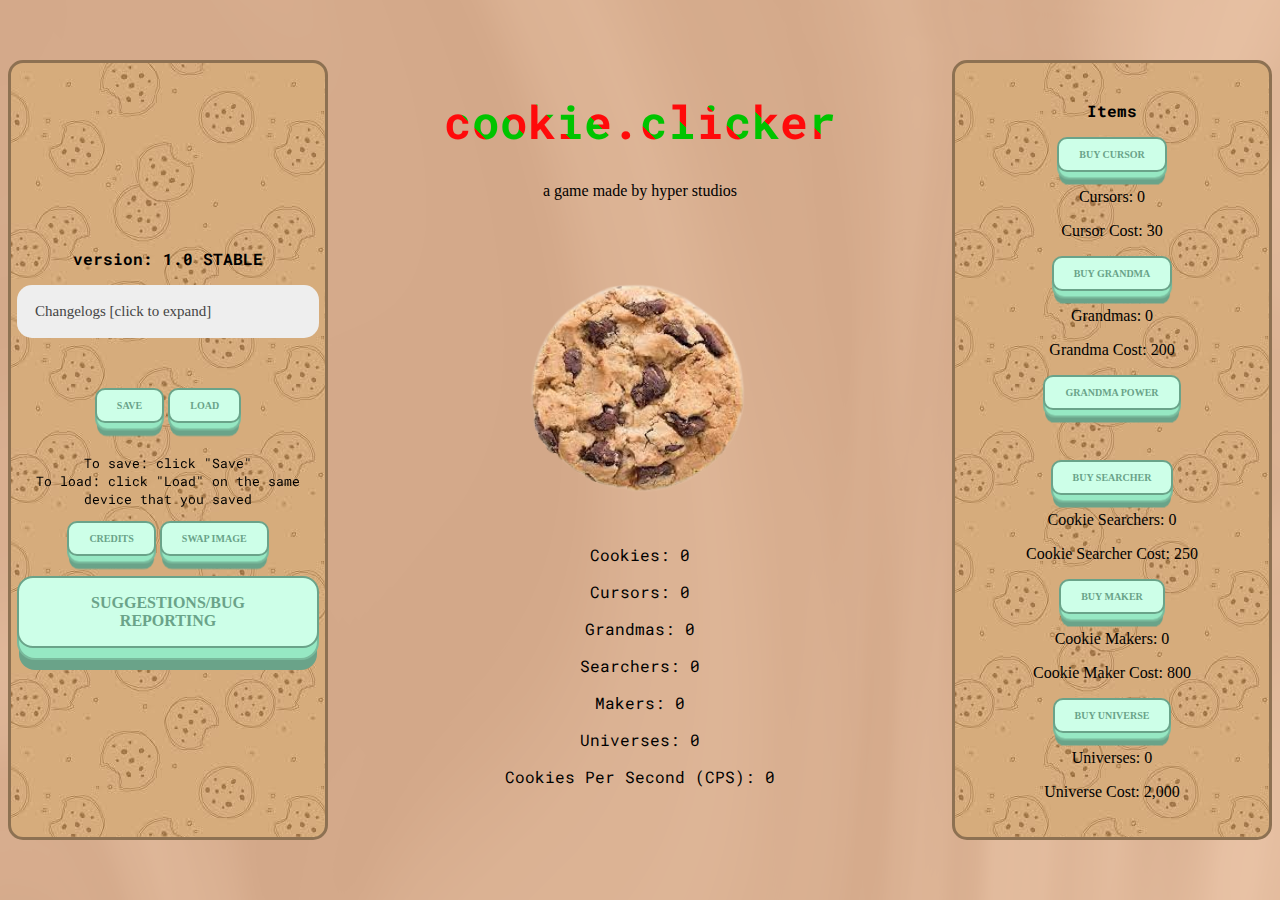
<file: index.html>
<!DOCTYPE html>
<html>

<head>
  <meta charset="UTF-8">
  <meta name="viewport" content="width=device-width">
  <title>cookie.clicker</title>
  <link rel="stylesheet" type="text/css" href="style.css"> <!-- Link to the style.css file -->
  <link rel=icon href="Assets/cookie.png"> <!-- Link to the cookie.png file for the favicon -->
</head>

<body>
  <div class="sidebar-right">
    <p class="cooltext-bold">Items</p>

    <!-- Cursors -->
    <div class="tooltip">
      <fancybutton class="tiny-button" onclick="buyCursor()">Buy Cursor</fancybutton>
      <span class="tooltiptext">Cursor: Produces 2 CPS</span>
    </div>
    <p>Cursors: <span id="cursors">0</span></p>
    <p>Cursor Cost: <span id="cursorCost">30</span></p>

    <!-- Grandmas -->
    <fancybutton class="tiny-button" onclick="buyGrandma()">Buy Grandma</fancybutton>
    <p>Grandmas: <spn id="grandmas">0</span> </p>
    <p>Grandma Cost: <span id="grandmaCost">200</span></p>
    <div class="tooltip">
      <fancybutton class="tiny-button" onclick="grandmaPower()">Grandma Power</fancybutton>
      <span class="tooltiptext">Grandma Power: Each Grandma produces 4 Cookies per click of this button</span>
    </div>
    <p><br /></p>

    <!-- Cookie Searchers -->
    <div class="tooltip">
      <fancybutton class="tiny-button" onclick="buySearcher()">Buy Searcher</fancybutton>
      <span class="tooltiptext">Searcher: Produces 4 CPS</span>
    </div>
    <p>Cookie Searchers: <span id="searchers">0</span></p>
    <p>Cookie Searcher Cost: <span id="searcherCost">250</span></p>

    <!-- Cookie Makers -->
    <div class="tooltip">
      <fancybutton class="tiny-button" onclick="buyMaker()">Buy Maker</fancybutton>
      <span class="tooltiptext">Maker: Produces 16 CPS</span>
    </div>
    <p>Cookie Makers: <span id="makers">0</span></p>
    <p>Cookie Maker Cost: <span id="makerCost">800</span></p>

    <!-- Space Cookies -->
    <div class="tooltip">
      <fancybutton class="tiny-button" onclick="buyUniverse()">Buy Universe</fancybutton>
      <span class="tooltiptext">Universe: produces 30 CPS</span>
    </div>
    <p>Universes: <span id="universes">0</span></p>
    <p>Universe Cost: <span id="universeCost">2,000</span></p>

  </div>

  <div class="sidebar-left">
    <p class="cooltext-bold">version: 1.0 STABLE</p>
    <div>

      <button type="button" class="collapsible">Changelogs [click to expand]</button>
      <div class="content">
        <p class="cooltext-bold">changelogs:</p>
        <ul id="changelog">
          <li>vBeta1.0: Added "Click Me" button, cursors, and grandmas <br /></li>
          <li>vBeta1.1: Added "Grandma Power" button <br /></li>
          <li>vBeta1.2: Added Cookie image <br /></li>
          <li>vBeta1.3: Added cheats (psst: to activate, press a key in the top left of your keyboard!) <br /></li>
          <li>vBeta1.4: Added right sidebar and fixed some minor errors <br /></li>
          <li>vBeta1.5: Added changelogs and left sidebar <br /></li>
          <li>vBeta1.6: Fixed minor formatting bug, added Grandma and Cursor count under the Cookie count, and moved the
            "Run
            on
            Replit" button to show only on the <a href="credits.html">credits</a> page</li>
          <li>vBeta1.7: Moved cheat codes to the left sidebar and fixed formatting bugs</li>
          <li>vBeta1.8: Fixed minor formatting errors (they show up every time *sigh*), added new cheat codes, changed
            cursor/grandma cost algorithm (they stay cheaper for longer!!!)</li>
          <li>vBeta1.9: Enabled save and load functions</li>
          <li>vBeta1.10: Fixed formatting bugs, changed cost algorithms, synced all fields when triggering load()
            function,
            and added right-sidebar background</li>
          <li>vBeta1.11: Added searchers</li>
          <li>vBeta1.12: Added makers</li>
          <li>vBeta1.13: Added "swap image" function</li>
          <li>vBeta1.14: Changed background</li>
          <li>vBeta1.14 <strong>Holidays</strong>: Added snow effect and christmas lights</li>
          <li>vBeta1.15: Added changelogs dropdown</li>
          <li>vBeta1.16: Added fancy buttons on the left sidebar and organized the files</li>
          <li>vBeta1.17: Changed all buttons to be fancy, moved cheats to left sidebar, fixed sidebar height</li>
          <li>vBeta1.18: Made minor edits to the CSS (YAYAYAYAYA FANCY)</li>
          <li>vBeta1.19: Played around with some cookie images</li>
          <li>vBeta1.20: Changed the CSS property "user-select" to "none" to prevent accidental item highlighting</li>
          <li>vBeta1.21: ADDED SUGGESTIONS BUTTON!!!!!!!!!!!!</li>
          <li>vBeta1.22: Added Universes</li>
          <li>vBeta1.23: Game broke, time for damage recovery!!!</li>
          <li>vBeta1.24: Fixed the game! :)</li>
          <li>vBeta1.25: Added README, updated credits and connected to <a
              href="https://github.com/HyperSourceGithub/cookieclicker">GitHub</a></li>
          <li>vBeta1.26: Removed christmas lights</li>
          <li>vBeta1.27: Patched some stuff</li>
          <li><strong>v1.0: STABLE RELEASE!!!!!! cookie.clicker has now exited beta!</strong></li>
        </ul>
      </div>
    </div>
    <p><br /></p>
    <fancybutton class="tiny-button" onclick="save()">Save</fancybutton>
    <fancybutton class="tiny-button" onclick="load()">Load</fancybutton>
    <p class="tooltip"><br />To save: click "Save" <br />To load: click "Load" on the same device that you saved<br />
    </p>
    <fancybutton class="tiny-button"><a href="credits.html">Credits </a></fancybutton>
    <fancybutton class="tiny-button" onclick="swapImage()">Swap Image</fancybutton>
    <div class="spacer"></div>
    <fancybutton class="medium-button"><a href="https://forms.gle/8MYDNgLDQjr3VPsf8">Suggestions/Bug Reporting</a>
    </fancybutton>
    
    <div class="spacer"></div>
    
    <!-- Cheat Codes go HERE -->
    <div class="cheatCodes" id="cheatCodes" style="display: none;">
      <h2 class="cooltext">cheat.menu</h2>
      <p class="cooltext">enter "help" for the codes!</p>
      <p>refresh to hide.</p>
      <div id="cheatInput" class="cheatInput">
        <input type="text" placeholder="Enter cheat code" , id="cheatInputField">
        <fancybutton class="tiny-button" onclick="applyCheat()">Apply</fancybutton>
      </div>
    </div>
  </div>

  <div class="main">

    <h1 class="candycane">cookie.clicker</h1>
    <p>a game made by hyper studios</p>
    <img id="click" src="Assets/cookie.png" onclick="cookieClick()" alt="Cookie" class="illustration" style="object-fit: cover; height: 250px;">
    <div class="stats">
      <p>Cookies: <span id="cookies">0</span></p>
      <p>Cursors: <span id="cursor-display">0</span></p>
      <p>Grandmas: <span id="grandma-display">0</span> </p>
      <p>Searchers: <span id="searcher-display">0</span></p>
      <p>Makers: <span id="maker-display">0</span></p>
      <p>Universes: <span id="universe-display">0</span></p>
      <p>Cookies Per Second (CPS): <span id="cps">0</span></p>
    </div>

    <script src="script.js"></script>
    <div id="snow"></div>
  </div>
</body>

</html>
</file>
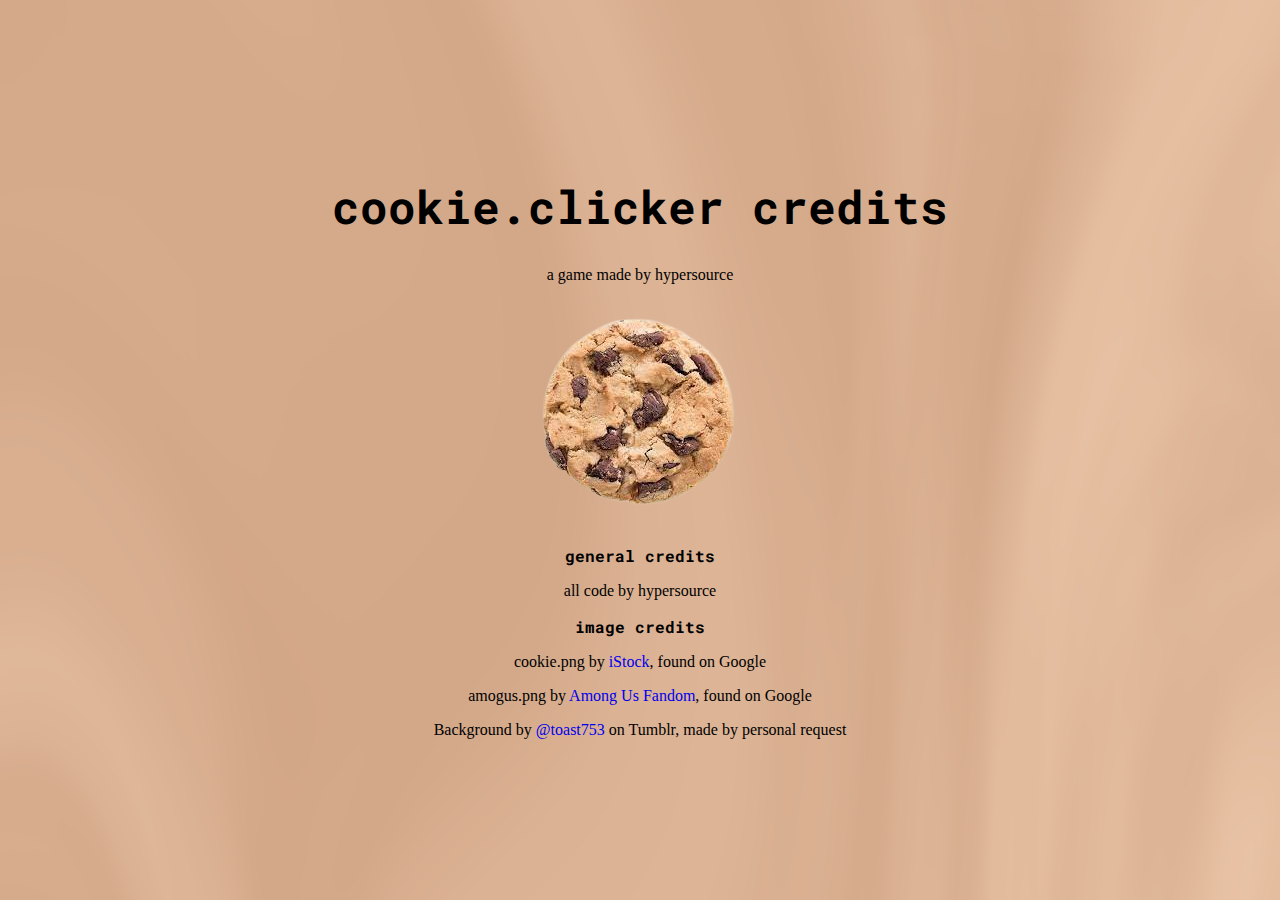
<file: credits.html>
<!DOCTYPE html>
<html>

<head>
  <meta charset="utf-8">
  <meta name="viewport" content="width=device-width">
  <title>cookie.clicker credits</title>
  <link rel="stylesheet" type="text/css" href="style.css"> <!-- Link to the style.css file -->
  <link rel=icon href="Assets/cookie.png"> <!-- Link to the cookie.png file -->
</head>

<body>
  <h1>cookie.clicker credits</h1>
  <p>a game made by hypersource <br /> </p>
  <img src="Assets/cookie.png" alt="cookie">
  <p class="cooltext-bold">general credits</p>
  <p>all code by hypersource</p>
  <p class="cooltext-bold">image credits</p>
  <p>cookie.png by <a href="https://bit.ly/cookie-cookieclicker-hs">iStock</a>, found on Google</p>
  <p>amogus.png by <a href="https://bit.ly/amogus-cookieclicker-hs">Among Us Fandom</a>, found on Google</p>
  <p>Background by <a href="https://www.tumblr.com/toast753">@toast753</a> on Tumblr, made by personal request</p>

  <script src="https://replit.com/public/js/replit-badge-v2.js" theme="dark" position="bottom-right"
    color="blurple"></script>

</body>

</html>
</file>
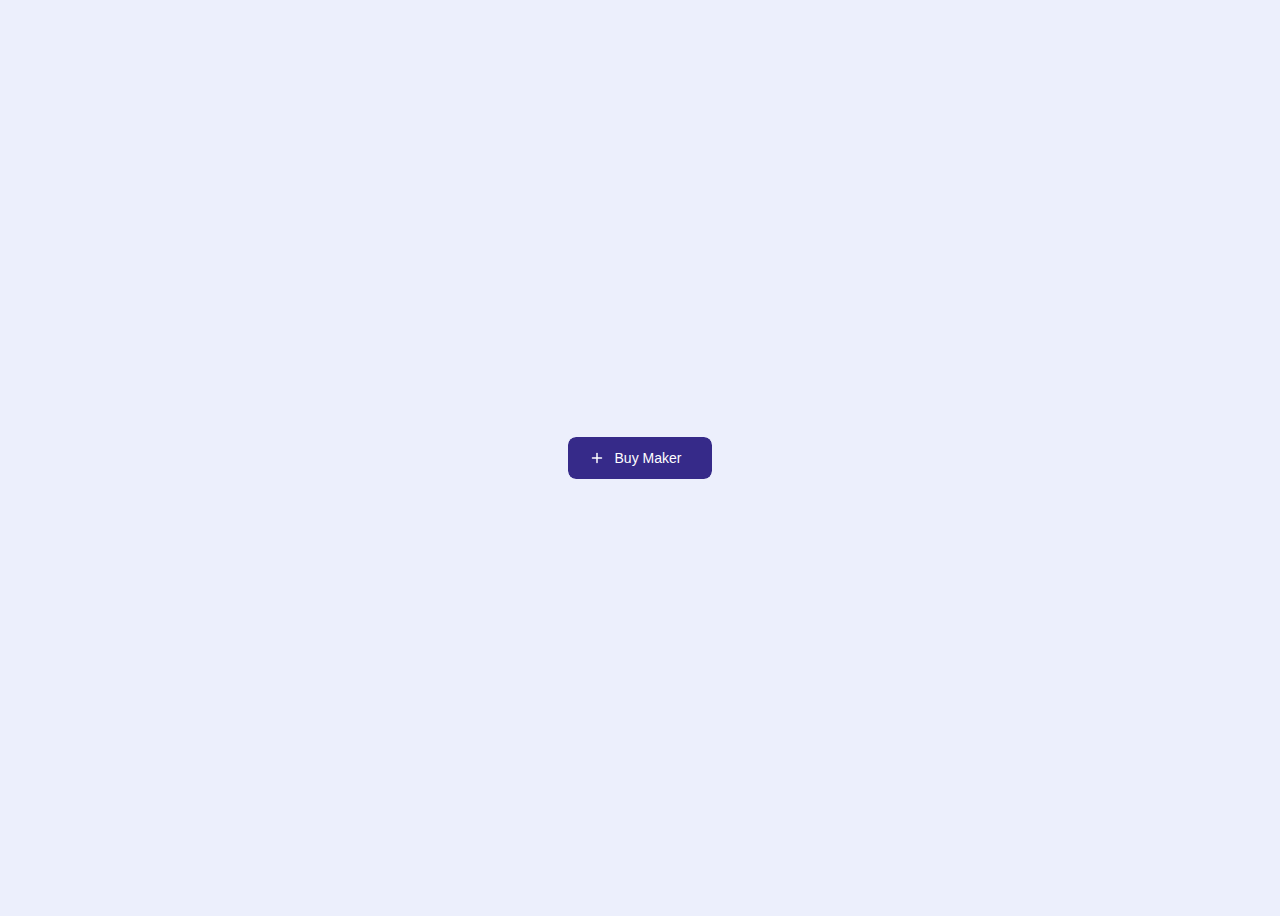
<file: Unused/Flyaway Shopping Cart/shoppingcart_flyaway.html>
<!DOCTYPE html>
<html lang="en">

<head>
  <meta charset="UTF-8">

  <style>
    .cartadd {
      --background: #362A89;
      --text: #fff;
      --cart: #fff;
      --tick: var(--background);
      position: relative;
      border: none;
      background: none;
      padding: 8px 28px;
      border-radius: 8px;
      -webkit-appearance: none;
      -webkit-tap-highlight-color: transparent;
      -webkit-mask-image: -webkit-radial-gradient(white, black);
      overflow: hidden;
      cursor: pointer;
      text-align: center;
      min-width: 144px;
      color: var(--text);
      background: var(--background);
      transform: scale(var(--scale, 1));
      transition: transform 0.4s cubic-bezier(0.36, 1.01, 0.32, 1.27);
    }

    .cartadd:active {
      --scale: .95;
    }

    .cartadd span {
      font-size: 14px;
      font-weight: 500;
      display: block;
      position: relative;
      padding-left: 24px;
      margin-left: -8px;
      line-height: 26px;
      transform: translateY(var(--span-y, 0));
      transition: transform 0.7s ease;
    }

    .cartadd span:before,
    .cartadd span:after {
      content: "";
      width: var(--w, 2px);
      height: var(--h, 14px);
      border-radius: 1px;
      position: absolute;
      left: var(--l, 8px);
      top: var(--t, 6px);
      background: currentColor;
      transform: scale(0.75) rotate(var(--icon-r, 0deg)) translateY(var(--icon-y, 0));
      transition: transform 0.65s ease 0.05s;
    }

    .cartadd span:after {
      --w: 14px;
      --h: 2px;
      --l: 2px;
      --t: 12px;
    }

    .cartadd .cart {
      position: absolute;
      left: 50%;
      top: 50%;
      margin: -13px 0 0 -18px;
      transform-origin: 12px 23px;
      transform: translateX(-120px) rotate(-18deg);
    }

    .cartadd .cart:before,
    .cartadd .cart:after {
      content: "";
      position: absolute;
    }

    .cartadd .cart:before {
      width: 6px;
      height: 6px;
      border-radius: 50%;
      box-shadow: inset 0 0 0 2px var(--cart);
      bottom: 0;
      left: 9px;
      filter: drop-shadow(11px 0 0 var(--cart));
    }

    .cartadd .cart:after {
      width: 16px;
      height: 9px;
      background: var(--cart);
      left: 9px;
      bottom: 7px;
      transform-origin: 50% 100%;
      transform: perspective(4px) rotateX(-6deg) scaleY(var(--fill, 0));
      transition: transform 1.2s ease var(--fill-d);
    }

    .cartadd .cart svg {
      z-index: 1;
      width: 36px;
      height: 26px;
      display: block;
      position: relative;
      fill: none;
      stroke: var(--cart);
      stroke-width: 2px;
      stroke-linecap: round;
      stroke-linejoin: round;
    }

    .cartadd .cart svg polyline:last-child {
      stroke: var(--tick);
      stroke-dasharray: 10px;
      stroke-dashoffset: var(--offset, 10px);
      transition: stroke-dashoffset 0.4s ease var(--offset-d);
    }

    .cartadd.loading {
      --scale: .95;
      --span-y: -32px;
      --icon-r: 180deg;
      --fill: 1;
      --fill-d: .8s;
      --offset: 0;
      --offset-d: 1.73s;
    }

    .cartadd.loading .cart {
      -webkit-animation: cart 3.4s linear forwards 0.2s;
      animation: cart 3.4s linear forwards 0.2s;
    }

    @-webkit-keyframes cart {
      12.5% {
        transform: translateX(-60px) rotate(-18deg);
      }

      25%,
      45%,
      55%,
      75% {
        transform: none;
      }

      50% {
        transform: scale(0.9);
      }

      44%,
      56% {
        transform-origin: 12px 23px;
      }

      45%,
      55% {
        transform-origin: 50% 50%;
      }

      87.5% {
        transform: translateX(70px) rotate(-18deg);
      }

      100% {
        transform: translateX(140px) rotate(-18deg);
      }
    }

    @keyframes cart {
      12.5% {
        transform: translateX(-60px) rotate(-18deg);
      }

      25%,
      45%,
      55%,
      75% {
        transform: none;
      }

      50% {
        transform: scale(0.9);
      }

      44%,
      56% {
        transform-origin: 12px 23px;
      }

      45%,
      55% {
        transform-origin: 50% 50%;
      }

      87.5% {
        transform: translateX(70px) rotate(-18deg);
      }

      100% {
        transform: translateX(140px) rotate(-18deg);
      }
    }

    html {
      box-sizing: border-box;
      -webkit-font-smoothing: antialiased;
    }

    * {
      box-sizing: inherit;
    }

    *:before,
    *:after {
      box-sizing: inherit;
    }

    body {
      min-height: 100vh;
      display: flex;
      font-family: "Inter UI", "Inter", Arial;
      justify-content: center;
      align-items: center;
      background: #ECEFFC;
    }

    body .dribbble {
      position: fixed;
      display: block;
      right: 20px;
      bottom: 20px;
    }

    body .dribbble img {
      display: block;
      height: 28px;
    }

    body .twitter {
      position: fixed;
      display: block;
      right: 64px;
      bottom: 14px;
    }

    body .twitter svg {
      width: 32px;
      height: 32px;
      fill: #1da1f2;
    }
  </style>

  <script>
    window.console = window.console || function (t) { };
  </script>



</head>

<body translate="no">
  <cartadd class="cartadd">
    <span>Buy Maker</span>
    <div class="cart">
      <svg viewBox="0 0 36 26">
        <polyline points="1 2.5 6 2.5 10 18.5 25.5 18.5 28.5 7.5 7.5 7.5"></polyline>
        <polyline points="15 13.5 17 15.5 22 10.5"></polyline>
      </svg>
    </div>
  </cartadd>


  <script id="rendered-js">
    document.querySelectorAll('.cartadd').forEach(cartadd => cartadd.addEventListener('click', e => {
      if (!cartadd.classList.contains('loading')) {

        cartadd.classList.add('loading');

        setTimeout(() => cartadd.classList.remove('loading'), 3700);

      }
      e.preventDefault();
    }));
//# sourceURL=pen.js
  </script>


</body>

</html>
</file>
<file: style.css>
@import url('https://fonts.googleapis.com/css2?family=Roboto+Mono&display=swap');
@import url("https://fonts.googleapis.com/css?family=Open+Sans:400,400i,700");

html {
  height: 100%;
  width: 100%;
  align-items: center;
  float: center;
  text-align: center;
  align-self: center;
  box-sizing: border-box;
}

:root {
  --color-bg: #30ddff;
  --color-bg-secondary: #69F7BE;
  --color-text-main: #000000;
  --color-primary: #00ff80;
  --wrapper-height: 87vh;
  --image-max-width: 300px;
  --image-margin: 3rem;
  --font-family: "HK Grotesk";
  --font-family-header: "HK Grotesk";

  --backgroundColor: rgba(246, 241, 209);
  --colorShadeA: rgb(106, 163, 137);
  --colorShadeB: rgb(121, 186, 156);
  --colorShadeC: rgb(150, 232, 195);
  --colorShadeD: rgb(187, 232, 211);
  --colorShadeE: rgb(205, 255, 232);
}

/* Basic page style resets */
* {
  box-sizing: border-box;
  align-content: center;
  align-items: center;
  text-align: center;
  align-self: center;
  user-select: none;
}

*::before,
*::after {
  box-sizing: border-box;
}

[hidden] {
  display: none !important;
}

/* Import fonts */
@font-face {
  font-family: HK Grotesk;
  src: url("https://cdn.glitch.me/605e2a51-d45f-4d87-a285-9410ad350515%2FHKGrotesk-Regular.otf?v=1603136326027") format("opentype");
}

@font-face {
  font-family: HK Grotesk;
  font-weight: bold;
  src: url("https://cdn.glitch.me/605e2a51-d45f-4d87-a285-9410ad350515%2FHKGrotesk-Bold.otf?v=1603136323437") format("opentype");
}

div.spacer {
  padding: 10px;
}

/* Navigation grid */
.footer {
  display: flex;
  justify-content: space-between;
  margin: 1rem auto 0;
  padding: 1rem 0 0.75rem 0;
  width: 100%;
  flex-wrap: wrap;
  border-top: 4px solid #fff;
  float: bottom;
  align-items: left;
}

.footer a:hover {
  background: var(--color-primary);
}

.footer .links {
  padding: 0.5rem 1rem 1.5rem;
  white-space: nowrap;
}

.divider {
  padding: 0 1rem;
}

/******************************************************************************
END Glitch hello-app default styles
******************************************************************************/

h1 {
  font-family: 'Roboto Mono';
  font-size: xx-large;
}

body {
  font-family: HK Grotesk;
  background-image: url("Assets/Illustration_3.png");
  align-items: center;
  float: center;
  text-align: center;
  justify-content: center;
}

/* Page structure */
.wrapper {
  min-height: var(--wrapper-height);
  display: grid;
  place-items: center;
  margin: 0 1rem;
}

.content {
  display: flex;
  flex-direction: column;
  align-items: center;
  justify-content: center;
}

.title {
  color: #2800FF;
  font-family: HK Grotesk;
  font-style: normal;
  font-weight: bold;
  font-size: 100px;
  line-height: 105%;
  margin: 0;
}

/* Very light scaling for our illustration */
.illustration {
  max-width: 100%;
  max-height: var(--image-max-width);
  margin-top: var(--image-margin);
}

/* Instructions */
.instructions {
  margin: 1rem auto 0;
}

/* Button - Add it from the README instructions */
button,
input {
  font-family: inherit;
  font-size: 100%;
  background: #FFFFFF;
  border: 1px solid #000000;
  box-sizing: border-box;
  border-radius: 4px;
  padding: 0.5rem 1rem;
  transition: 500ms;
}

button:hover {
  background-color: var(--color-primary);
}

.btn {
  font-family: inherit;
  font-size: 100%;
  background: #FFFFFF;
  border: 1px solid #000000;
  box-sizing: border-box;
  border-radius: 4px;
  padding: 0.5rem 1rem;
  transition: 500ms;
}

.btn:hover {
  background-color: var(--color-primary);
}

/* Subheading */
h2 {
  color: #2800FF;
}

h1 {
  font-size: 46px;
}

/* Interactive image */
.illustration:active {
  transform: translateY(5px);
}

/* Button dip
- Toggling this class on and off will move it down and up again
- The button transition property above determines the speed of the translate (500ms)
*/
.dipped {
  transform: translateY(5px);
}

.illustration:active {
  transform: translateY(6px);
}

/* Links that open files in the editor */
.fileopener {
  cursor: pointer;
  font-weight: bold;
  border-bottom: 3px solid var(--color-primary);
  color: var(--color-secondary);
}

.fileopener:hover {
  border-bottom: 3px solid var(--color-secondary);
}


.sidebar-right {
  margin: 0;
  padding: 6px;
  width: 320px;
  float: right;
  align-self: right;
  overflow-y: scroll;
  overflow-x: hidden;
  border: 3px solid #8d7152;
  border-radius: 15px;
  border-spacing: 5px;
  align-items: center;
  text-align: center;
  align-content: center;
  background-image: url("Assets/cookiebg.jpeg");
  height: 780px;
}

.sidebar-left {
  margin: 0;
  padding: 6px;
  width: 320px;
  float: left;
  align-self: left;
  overflow-y: hidden;
  border: 3px solid #8d7152;
  border-radius: 15px;
  border-spacing: 5px;
  align-items: center;
  text-align: center;
  align-content: center;
  background-image: url("Assets/cookiebg.jpeg");
  min-height: 780px;
}

#changelog{
  background-color: #ffffff69;
  border-radius: 15px;
  margin-top: 350px;
  padding: 20px;
}

  /* Scrollbars CSS */
  /* Firefox */
* {
    scrollbar-width: auto;
    scrollbar-color: #8d7152 #2e2e2e;
    scrollbar-base-color: #2e2e2e;
}

/* Chrome, Edge, and Safari */
*::-webkit-scrollbar {
    width: 15px;
    background-color: #2e2e2e;
    border-radius: 15px;
}

*::-webkit-scrollbar-track {
    background: #2e2e2e;
    border-radius: 15px;
    border: none;
}

*::-webkit-scrollbar-thumb {
    background-color:  #8d7152;
    border-radius: 15px;
    border: none;
}


p.cooltext {
  font-family: 'Roboto Mono';
  align-self: center;
}

p.cooltext-bold {
  font-family: 'Roboto Mono';
  font-weight: bold;
  align-self: center;
}

ul {
  font-family: 'Roboto Mono';
  font-size: x-small;
}

ul li {
  list-style-type: disc;
  text-align: left;
  margin-bottom: 5px;
}

a {
  font-family: inherit;
  text-decoration: none;
}

a:hover {
  border-bottom: 5px solid lawngreen;
}

fancybutton a {
  font-family: inherit;
  text-decoration: none;
  color: inherit;
}

fancybutton a:hover {
  text-decoration: none;
  border-bottom: 0px solid lawngreen;
  color: inherit;
}

.cheatInput {
  min-width: 300px;
  max-width: 400px;
}

.sidebar-right .cheatInput {
  align-self: center;
}

.cheatInputSpacer {
  padding: 8px;
}

p.tooltip {
  font-family: 'Roboto Mono';
  font-size: small;
}

.stats {
  font-family: 'Roboto Mono';
  font-size: medium;
  align-self: center;
  padding: 10px;
}

.cheatCodes {
  font-size: small;
  font-family: 'Roboto Mono';
  size: small;
}

h2.cooltext {
  font-family: 'Roboto Mono';
  font-weight: bold;
}

.cheatInput {
  align-items: inline;
}

#snow {
  position: fixed;
  top: -160px;
  left: 0;
  right: 0;
}

#snow i {
  -webkit-animation: falling 20s 1s linear;
  animation: falling 8s linear 2s 20;
  animation-iteration-count: infinite;
  -webkit-animation-iteration-count: infinite;
  border-radius: 50%;
  cursor: default;
  display: inline-block;
  font-style: normal;
  height: 16px;
  user-select: none;
  -webkit-user-select: none;
  width: 16px;
  color: white;
}

/* animation */
@-webkit-keyframes falling {
  0% {
    -webkit-transform: translate3d(0, 0, 0) rotate(0deg);
  }

  100% {
    -webkit-transform: translate3d(30px, 1000px, 0) rotate(360deg);
  }
}

@keyframes falling {
  0% {
    transform: translate3d(0, 0, 0) rotate(0deg);
  }

  100% {
    transform: translate(30px, 1000px) rotate(360deg);
  }
}

/* Sizes */
#snow i:nth-of-type(4n) {
  height: 30px;
  width: 30px;
}

#snow i:nth-of-type(4n+1) {
  height: 24px;
  width: 24px;
}

#snow i:nth-of-type(4n+2) {
  height: 10px;
  width: 10px;
}

/* Speeds */
#snow i:nth-of-type(4n) {
  -webkit-animation-duration: 16.3s;
  -moz-animation-duration: 16.3s;
}

#snow i:nth-of-type(4n+1) {
  -webkit-animation-duration: 16.1s;
  -moz-animation-duration: 16.1s;
}

#snow i:nth-of-type(4n+2) {
  -webkit-animation-duration: 12.7s;
  -moz-animation-duration: 12.7s;
}

/* Delays */
#snow i:nth-of-type(3n) {
  -webkit-animation-delay: 2.3s;
  animation-delay: 2.3s;
}

#snow i:nth-of-type(3n+1) {
  -webkit-animation-delay: 1.2s;
  animation-delay: 1.2s;
}

#snow i:nth-of-type(3n+2) {
  -webkit-animation-delay: 3.4s;
  animation-delay: 3.4s;
}

/* Timing functions */
#snow i:nth-of-type(5n) {
  -webkit-animation-timing-function: ease-in-out;
  animation-timing-function: ease-in-out;
}

#snow i:nth-of-type(5n+1) {
  -webkit-animation-timing-function: ease-out;
  animation-timing-function: ease-out;
}

#snow i:nth-of-type(5n+2) {
  -webkit-animation-timing-function: ease;
  animation-timing-function: ease;
}

#snow i:nth-of-type(5n+3) {
  -webkit-animation-timing-function: ease-in;
  animation-timing-function: ease-in;
}

#snow i:nth-of-type(5n+4) {
  -webkit-animation-timing-function: linear;
  animation-timing-function: linear;
}

#snow i:nth-of-type(11n) {
  -webkit-animation-timing-function: cubic-bezier(0.2, 0.3, 0.8, 0.9);
  animation-timing-function: cubic-bezier(0.2, 0.3, 0.8, 0.9);
}

/* Opacity */
#snow i:nth-of-type(7n) {
  opacity: 0.5;
}

#snow i:nth-of-type(7n+2) {
  opacity: 0.3;
}

#snow i:nth-of-type(7n+4) {
  opacity: 0.7;
}

#snow i:nth-of-type(7n+6) {
  opacity: 0.6;
  -webkit-animation-timing-function: ease-in;
  animation-timing-function: ease-in;
}

#snow i:nth-of-type(7n+1) {
  opacity: 0.8;
}

.main {
  align-items: center;
  text-align: center;
  align-self: center;
  align-content: center;
  float: center;
}

h1.candycane {
  --color1: #00c400;
  --color2: #ff0a0a;
  font-family: "Roboto Mono";
  text-align: center;
  font-size: 46px;
  background: repeating-linear-gradient(
    45deg,
    var(--color1),
    var(--color1) 30px,
    var(--color2) 30px,
    var(--color2) 60px
  );
  background-clip: text;
  color: transparent;
  -webkit-background-clip: text;
  animation: 40s linear 0s infinite move;
}

p.candycane {
  --color1: black;
  --color2: #332929;
  font-family: "Roboto Mono";
  text-align: center;
  font-size: small;
  background: repeating-linear-gradient(
    45deg,
    var(--color1),
    var(--color1) 30px,
    var(--color2) 30px,
    var(--color2) 60px
  );
  background-clip: text;
  color: transparent;
  -webkit-background-clip: text;
  animation: 40s linear 0s infinite move;
}

@keyframes move {
  from {
    background-position: 0px;
  }
  to {
    background-position: 1000px;
  }
}

.christmasLights {
  animation: flash 2s step-start infinite;
  border-image-repeat: round;
  border-image-slice: 50% 0;
  border-style: solid;
  width: 100%;
}

@keyframes flash {
  0% {
    border-width: 100px 0 0;
  }
  50% {
    border-width: 0 0 100px;
  }
  100% {
    border-width: 100px 0 0;
  }
}

.christmasLights {
  border-image-source: url([data-uri]);
}
 /* Tooltip container */
.tooltip {
  position: relative;
  display: inline-block;

}

/* Tooltip text */
.tooltip .tooltiptext {
  visibility: hidden;
  width: 120px;
  background-color: #555;
  color: #fff;
  text-align: center;
  padding: 5px 0;
  border-radius: 6px;
  font-size: small;

  /* Position the tooltip text */
  position: absolute;
  z-index: 1;
  bottom: 125%;
  left: 50%;
  margin-left: -60px;

  /* Fade in tooltip */
  opacity: 0;
  transition: opacity 0.3s;
}

/* Tooltip arrow */
.tooltip .tooltiptext::after {
  content: "";
  position: absolute;
  top: 100%;
  left: 50%;
  margin-left: -5px;
  border-width: 5px;
  border-style: solid;
  border-color: #555 transparent transparent transparent;
}

/* Show the tooltip text when you mouse over the tooltip container */
.tooltip:hover .tooltiptext {
  visibility: visible;
  opacity: 1;
} 

/* Style the button that is used to open and close the collapsible content */
.collapsible {
  background-color: #eee;
  color: #444;
  cursor: pointer;
  padding: 18px;
  width: 100%;
  border: none;
  text-align: left;
  outline: none;
  font-size: 15px;
  border-radius: 15px;
}

/* Add a background color to the button if it is clicked on (add the .active class with JS), and when you move the mouse over it (hover) */
.active, .collapsible:hover {
  background-color: #ccc;
}

/* Style the collapsible content. Note: hidden by default */
.content {
  padding: 0 18px;
  background-image: url("Assets/cookiebg.jpeg");
  max-height: 0;
  overflow: auto;
  transition: max-height 0.2s ease-out;
  font-size: medium;
}



fancybutton {
  position: relative;
  display: inline-block;
  cursor: pointer;
  outline: none;
  border: 0;
  vertical-align: middle;
  text-decoration: none;
  color: var(--colorShadeA);
  font-weight: 700;
  text-transform: uppercase;
  font-family: inherit;
}

fancybutton.big-button {
  padding: 1em 2em;
  border: 2px solid var(--colorShadeA);
  border-radius: 1em;
  background: var(--colorShadeE);
  transform-style: preserve-3d;
  transition: all 175ms cubic-bezier(0, 0, 1, 1);
  font-size: large;
}
fancybutton.big-button::before {
  position: absolute;
  content: "";
  width: 100%;
  height: 100%;
  top: 0;
  left: 0;
  right: 0;
  bottom: 0;
  background: var(--colorShadeC);
  border-radius: inherit;
  box-shadow: 0 0 0 2px var(--colorShadeB), 0 0.75em 0 0 var(--colorShadeA);
  transform: translate3d(0, 0.75em, -1em);
  transition: all 175ms cubic-bezier(0, 0, 1, 1);
}

fancybutton.big-button:hover {
  background: var(--colorShadeD);
  transform: translate(0, 0.375em);
}

fancybutton.big-button:hover::before {
  transform: translate3d(0, 0.75em, -1em);
}

fancybutton.big-button:active {
  transform: translate(0em, 0.75em);
}

fancybutton.big-button:active::before {
  transform: translate3d(0, 0, -1em);

  box-shadow: 0 0 0 2px var(--colorShadeB), 0 0.25em 0 0 var(--colorShadeB);
}


fancybutton.small-button {
  padding: 1em 2em;
  border: 2px solid var(--colorShadeA);
  border-radius: 1em;
  background: var(--colorShadeE);
  transform-style: preserve-3d;
  transition: all 175ms cubic-bezier(0, 0, 1, 1);
  font-size: small;
}


fancybutton.small-button::before {
  position: absolute;
  content: "";
  width: 100%;
  height: 100%;
  top: 0;
  left: 0;
  right: 0;
  bottom: 0;
  background: var(--colorShadeC);
  border-radius: inherit;
  box-shadow: 0 0 0 2px var(--colorShadeB), 0 0.75em 0 0 var(--colorShadeA);
  transform: translate3d(0, 0.75em, -1em);
  transition: all 175ms cubic-bezier(0, 0, 1, 1);
}

fancybutton.small-button:hover {
  background: var(--colorShadeD);
  transform: translate(0, 0.375em);
}

fancybutton.small-button:hover::before {
  transform: translate3d(0, 0.75em, -1em);
}

fancybutton.small-button:active {
  transform: translate(0em, 0.75em);
}

fancybutton.small-button:active::before {
  transform: translate3d(0, 0, -1em);

  box-shadow: 0 0 0 2px var(--colorShadeB), 0 0.25em 0 0 var(--colorShadeB);
}


fancybutton.tiny-button {
  padding: 1em 2em;
  border: 2px solid var(--colorShadeA);
  border-radius: 1em;
  background: var(--colorShadeE);
  transform-style: preserve-3d;
  transition: all 175ms cubic-bezier(0, 0, 1, 1);
  font-size: x-small;
}


fancybutton.tiny-button::before {
  position: absolute;
  content: "";
  width: 100%;
  height: 100%;
  top: 0;
  left: 0;
  right: 0;
  bottom: 0;
  background: var(--colorShadeC);
  border-radius: inherit;
  box-shadow: 0 0 0 2px var(--colorShadeB), 0 0.75em 0 0 var(--colorShadeA);
  transform: translate3d(0, 0.75em, -1em);
  transition: all 175ms cubic-bezier(0, 0, 1, 1);
}

fancybutton.tiny-button:hover {
  background: var(--colorShadeD);
  transform: translate(0, 0.375em);
}

fancybutton.tiny-button:hover::before {
  transform: translate3d(0, 0.75em, -1em);
}

fancybutton.tiny-button:active {
  transform: translate(0em, 0.75em);
}

fancybutton.tiny-button:active::before {
  transform: translate3d(0, 0, -1em);

  box-shadow: 0 0 0 2px var(--colorShadeB), 0 0.25em 0 0 var(--colorShadeB);
}

fancybutton.medium-button {
  padding: 1em 2em;
  border: 2px solid var(--colorShadeA);
  border-radius: 1em;
  background: var(--colorShadeE);
  transform-style: preserve-3d;
  transition: all 175ms cubic-bezier(0, 0, 1, 1);
  font-size: medium;
}
fancybutton.medium-button::before {
  position: absolute;
  content: "";
  width: 100%;
  height: 100%;
  top: 0;
  left: 0;
  right: 0;
  bottom: 0;
  background: var(--colorShadeC);
  border-radius: inherit;
  box-shadow: 0 0 0 2px var(--colorShadeB), 0 0.75em 0 0 var(--colorShadeA);
  transform: translate3d(0, 0.75em, -1em);
  transition: all 175ms cubic-bezier(0, 0, 1, 1);
}

fancybutton.medium-button:hover {
  background: var(--colorShadeD);
  transform: translate(0, 0.375em);
}

fancybutton.medium-button:hover::before {
  transform: translate3d(0, 0.75em, -1em);
}

fancybutton.medium-button:active {
  transform: translate(0em, 0.75em);
}

fancybutton.medium-button:active::before {
  transform: translate3d(0, 0, -1em);

  box-shadow: 0 0 0 2px var(--colorShadeB), 0 0.25em 0 0 var(--colorShadeB);
}
</file>
